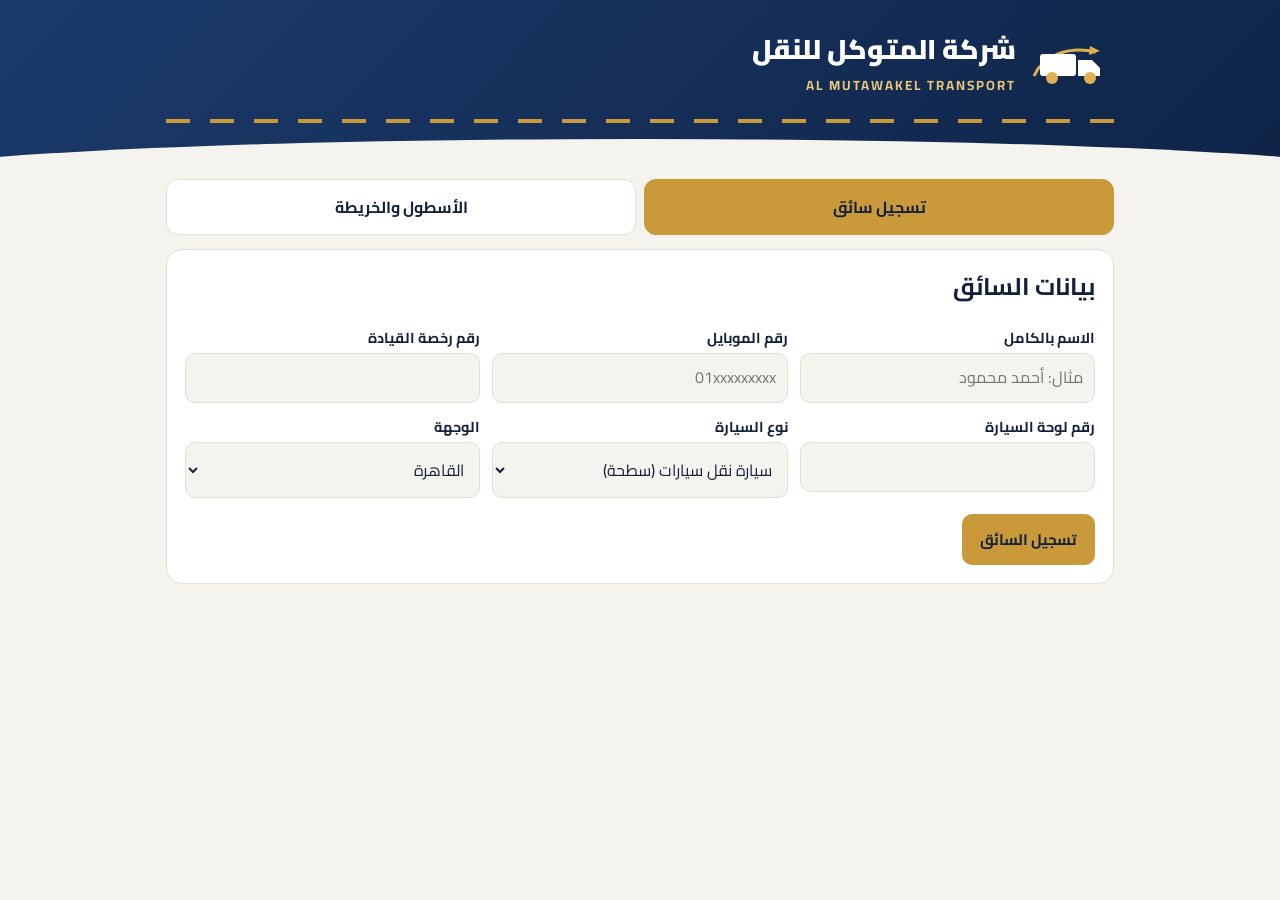
<file: public/index.html>
<!DOCTYPE html>
<html lang="ar" dir="rtl">
<head>
<meta charset="utf-8">
<meta name="viewport" content="width=device-width, initial-scale=1, viewport-fit=cover">
<title>المتوكل للنقل | تسجيل ومتابعة السائقين</title>
<link href="https://fonts.googleapis.com/css2?family=Cairo:wght@400;700;900&display=swap" rel="stylesheet">
<link rel="stylesheet" href="style.css">
</head>
<body>
<header><div class="wrap">
<div class="brand">
<svg width="84" height="54" viewBox="0 0 84 54" aria-hidden="true"><path d="M4 40c10-22 36-30 62-24" stroke="#e0b04f" stroke-width="3" fill="none"/><path d="M60 10l10 5-11 4z" fill="#e0b04f"/><rect x="10" y="18" width="36" height="22" rx="3" fill="#fff"/><path d="M48 24h14l8 8v8H48z" fill="#fff"/><circle cx="22" cy="42" r="6" fill="#e0b04f"/><circle cx="60" cy="42" r="6" fill="#e0b04f"/></svg>
<div><h1>شركة المتوكل للنقل</h1><small>AL MUTAWAKEL TRANSPORT</small></div></div>
<div class="road"></div>
</div></header>
<main class="wrap">
<div class="tabs"><button id="t1" class="on" onclick="tab(1)">تسجيل سائق</button><button id="t2" onclick="tab(2)">الأسطول والخريطة</button></div>

<section id="p1" class="card">
<h2 style="margin-top:0">بيانات السائق</h2>
<div class="grid">
<div><label>الاسم بالكامل</label><input id="n" placeholder="مثال: أحمد محمود"></div>
<div><label>رقم الموبايل</label><input id="ph" inputmode="tel" placeholder="01xxxxxxxxx"></div>
<div><label>رقم رخصة القيادة</label><input id="lic"></div>
<div><label>رقم لوحة السيارة</label><input id="pl"></div>
<div><label>نوع السيارة</label><select id="ty"><option>سيارة نقل سيارات (سطحة)</option><option>تريلا</option><option>نقل ربع</option></select></div>
<div><label>الوجهة</label><select id="de"></select></div>
</div>
<p style="margin-bottom:0"><button class="btn g" onclick="add()">تسجيل السائق</button> <span id="msg" class="ok"></span></p>
</section>

<section id="p2" hidden>
<div class="stats"><div><b id="s1">0</b>سائقين</div><div><b id="s2">0</b>في الطريق</div><div><b id="s3">0</b>وصلوا</div></div>
<div class="card"><svg class="map" id="map" viewBox="0 0 300 230" role="img" aria-label="خريطة تتبع السائقين"></svg>
<p class="mut" style="margin-bottom:0">الخريطة توضيحية. النقاط الذهبية هي مواقع السائقين والخط المنقط يصل لوجهتهم.</p></div>
<div class="card" id="list"></div>
</section>
</main>
<script src="app.js"></script>
</body>
</html>
</file>
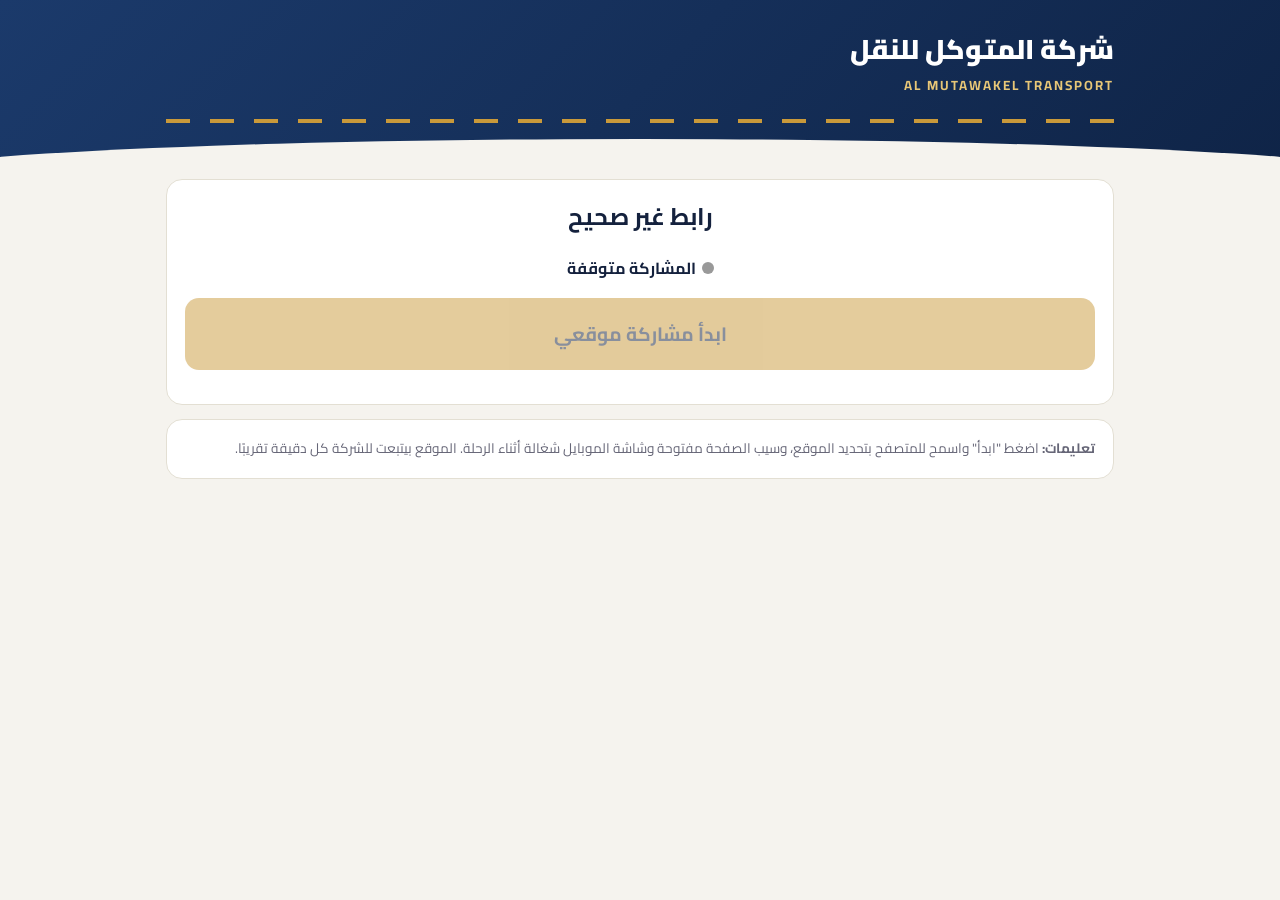
<file: driver.html>
<!DOCTYPE html>
<html lang="ar" dir="rtl">
<head>
<meta charset="utf-8">
<meta name="viewport" content="width=device-width, initial-scale=1, viewport-fit=cover">
<title>المتوكل للنقل | صفحة السائق</title>
<link href="https://fonts.googleapis.com/css2?family=Cairo:wght@400;700;900&display=swap" rel="stylesheet">
<link rel="stylesheet" href="style.css">
<style>
.big{width:100%;padding:18px;font-size:1.2rem;border-radius:14px}
.pulse{display:inline-block;width:12px;height:12px;border-radius:50%;background:#2a9d5c;margin-left:6px;animation:pl 1.4s infinite}
@keyframes pl{50%{opacity:.25}}
.off{background:#999;animation:none}
.err{color:#c0392b;font-weight:700}
a[hidden]{display:none!important}
</style>
</head>
<body>
<header><div class="wrap">
<div class="brand"><div><h1>شركة المتوكل للنقل</h1><small>AL MUTAWAKEL TRANSPORT</small></div></div>
<div class="road"></div>
</div></header>
<main class="wrap">
<div class="card" style="text-align:center">
<h2 id="hi" style="margin-top:0">جاري التحميل...</h2>
<p class="mut" id="dest"></p>
<p><span class="pulse off" id="dot"></span><b id="st">المشاركة متوقفة</b></p>
<button class="btn g big" id="go" onclick="toggle()">ابدأ مشاركة موقعي</button>
<p><a id="nav" class="btn big" hidden target="_blank" rel="noopener" style="display:block;text-decoration:none;background:var(--navy);color:#fff">افتح الطريق في خرائط جوجل</a></p>
<p id="info" class="mut"></p>
<p id="err" class="err"></p>
</div>
<div class="card mut">
<b>تعليمات:</b> اضغط "ابدأ" واسمح للمتصفح بتحديد الموقع، وسيب الصفحة مفتوحة وشاشة الموبايل شغالة أثناء الرحلة. الموقع بيتبعت للشركة كل دقيقة تقريبًا.
</div>
</main>
<script src="config.js"></script>
<script src="common.js"></script>
<script src="driver.js"></script>
</body>
</html>
</file>
<file: public/style.css>
:root{box-sizing:border-box;padding-top:env(safe-area-inset-top,0px);padding-bottom:env(safe-area-inset-bottom,0px);
--bg:#f5f3ee;--card:#fff;--ink:#14213d;--mut:#667;--navy:#1b3a6b;--gold:#c9993a;--line:#e3dfd3}
html{scroll-padding-top:env(safe-area-inset-top,0px)}
@media(prefers-color-scheme:dark){:root:not([data-theme="light"]){--bg:#0d1526;--card:#16223b;--ink:#eef1f8;--mut:#9aa6c2;--navy:#6f98e0;--gold:#e0b04f;--line:#27365a}}
:root[data-theme="dark"]{--bg:#0d1526;--card:#16223b;--ink:#eef1f8;--mut:#9aa6c2;--navy:#6f98e0;--gold:#e0b04f;--line:#27365a}
*{box-sizing:border-box}
body{margin:0;background:var(--bg);color:var(--ink);font-family:Cairo,Tahoma,Arial,sans-serif;line-height:1.6}
header{background:linear-gradient(135deg,#1b3a6b,#0f2447);color:#fff;padding:28px 18px 56px;position:relative;overflow:hidden}
header:after{content:"";position:absolute;inset:auto -10% -40px -10%;height:80px;background:var(--bg);border-radius:50% 50% 0 0}
.wrap{max-width:980px;margin:0 auto;padding:0 16px}
.brand{display:flex;align-items:center;gap:14px}
.brand h1{margin:0;font-size:1.7rem;font-weight:900}
.brand small{color:#e8c777;letter-spacing:2px;font-weight:700}
.road{height:4px;margin-top:22px;background:repeating-linear-gradient(90deg,#c9993a 0 24px,transparent 24px 44px);animation:mv 2s linear infinite}
@keyframes mv{to{background-position:-44px 0}}
@media(prefers-reduced-motion:reduce){.road{animation:none}}
main{margin-top:-24px;position:relative;z-index:2;padding-bottom:40px}
.tabs{display:flex;gap:8px;margin-bottom:14px}
.tabs button{flex:1;padding:12px;border:0;border-radius:12px;background:var(--card);color:var(--ink);font:700 1rem Cairo,sans-serif;cursor:pointer;border:1px solid var(--line)}
.tabs button.on{background:var(--gold);color:#14213d;border-color:var(--gold)}
.card{background:var(--card);border:1px solid var(--line);border-radius:16px;padding:18px;margin-bottom:14px}
.grid{display:grid;grid-template-columns:repeat(auto-fit,minmax(220px,1fr));gap:12px}
label{display:block;font-weight:700;font-size:.9rem;margin-bottom:4px}
input,select{width:100%;padding:11px;border-radius:10px;border:1px solid var(--line);background:var(--bg);color:var(--ink);font:inherit}
.btn{padding:11px 18px;border:0;border-radius:10px;background:var(--navy);color:#fff;font:700 .95rem Cairo,sans-serif;cursor:pointer}
.btn.g{background:var(--gold);color:#14213d}.btn.s{padding:6px 10px;font-size:.8rem}
.stats{display:grid;grid-template-columns:repeat(3,1fr);gap:10px;margin-bottom:14px}
.stats div{background:var(--card);border:1px solid var(--line);border-radius:14px;padding:12px;text-align:center}
.stats b{display:block;font-size:1.6rem;color:var(--gold)}
.row{display:flex;justify-content:space-between;align-items:center;gap:8px;flex-wrap:wrap;padding:12px 0;border-bottom:1px dashed var(--line)}
.row:last-child{border:0}
.tag{background:var(--navy);color:#fff;border-radius:99px;padding:2px 10px;font-size:.75rem}
.bar{height:8px;background:var(--line);border-radius:9px;overflow:hidden;margin-top:6px;min-width:160px}
.bar i{display:block;height:100%;background:var(--gold)}
svg.map{width:100%;height:auto;background:var(--bg);border-radius:12px;border:1px solid var(--line)}
.mut{color:var(--mut);font-size:.85rem}
.ok{color:#2a9d5c;font-weight:700}
</file>
<file: style.css>
:root{box-sizing:border-box;padding-top:env(safe-area-inset-top,0px);padding-bottom:env(safe-area-inset-bottom,0px);
--bg:#f5f3ee;--card:#fff;--ink:#14213d;--mut:#667;--navy:#1b3a6b;--gold:#c9993a;--line:#e3dfd3}
html{scroll-padding-top:env(safe-area-inset-top,0px)}
@media(prefers-color-scheme:dark){:root:not([data-theme="light"]){--bg:#0d1526;--card:#16223b;--ink:#eef1f8;--mut:#9aa6c2;--navy:#6f98e0;--gold:#e0b04f;--line:#27365a}}
:root[data-theme="dark"]{--bg:#0d1526;--card:#16223b;--ink:#eef1f8;--mut:#9aa6c2;--navy:#6f98e0;--gold:#e0b04f;--line:#27365a}
*{box-sizing:border-box}
body{margin:0;background:var(--bg);color:var(--ink);font-family:Cairo,Tahoma,Arial,sans-serif;line-height:1.6}
header{background:linear-gradient(135deg,#1b3a6b,#0f2447);color:#fff;padding:28px 18px 56px;position:relative;overflow:hidden}
header:after{content:"";position:absolute;inset:auto -10% -40px -10%;height:80px;background:var(--bg);border-radius:50% 50% 0 0}
.wrap{max-width:980px;margin:0 auto;padding:0 16px}
.brand{display:flex;align-items:center;gap:14px}
.brand h1{margin:0;font-size:1.7rem;font-weight:900}
.brand small{color:#e8c777;letter-spacing:2px;font-weight:700}
.road{height:4px;margin-top:22px;background:repeating-linear-gradient(90deg,#c9993a 0 24px,transparent 24px 44px);animation:mv 2s linear infinite}
@keyframes mv{to{background-position:-44px 0}}
@media(prefers-reduced-motion:reduce){.road{animation:none}}
main{margin-top:-24px;position:relative;z-index:2;padding-bottom:40px}
.tabs{display:flex;gap:8px;margin-bottom:14px}
.tabs button{flex:1;padding:12px;border:0;border-radius:12px;background:var(--card);color:var(--ink);font:700 1rem Cairo,sans-serif;cursor:pointer;border:1px solid var(--line)}
.tabs button.on{background:var(--gold);color:#14213d;border-color:var(--gold)}
.card{background:var(--card);border:1px solid var(--line);border-radius:16px;padding:18px;margin-bottom:14px}
.grid{display:grid;grid-template-columns:repeat(auto-fit,minmax(220px,1fr));gap:12px}
label{display:block;font-weight:700;font-size:.9rem;margin-bottom:4px}
input,select{width:100%;padding:11px;border-radius:10px;border:1px solid var(--line);background:var(--bg);color:var(--ink);font:inherit}
.btn{padding:11px 18px;border:0;border-radius:10px;background:var(--navy);color:#fff;font:700 .95rem Cairo,sans-serif;cursor:pointer}
.btn.g{background:var(--gold);color:#14213d}.btn.s{padding:6px 10px;font-size:.8rem}
.stats{display:grid;grid-template-columns:repeat(3,1fr);gap:10px;margin-bottom:14px}
.stats div{background:var(--card);border:1px solid var(--line);border-radius:14px;padding:12px;text-align:center}
.stats b{display:block;font-size:1.6rem;color:var(--gold)}
.row{display:flex;justify-content:space-between;align-items:center;gap:8px;flex-wrap:wrap;padding:12px 0;border-bottom:1px dashed var(--line)}
.row:last-child{border:0}
.tag{background:var(--navy);color:#fff;border-radius:99px;padding:2px 10px;font-size:.75rem}
.bar{height:8px;background:var(--line);border-radius:9px;overflow:hidden;margin-top:6px;min-width:160px}
.bar i{display:block;height:100%;background:var(--gold)}
#map{direction:ltr;height:440px;border-radius:12px;border:1px solid var(--line);z-index:0}
.trk{font-size:22px;line-height:32px;text-align:center;width:36px;height:36px;border-radius:50%;background:#c9993a;border:2px solid #1b3a6b;box-shadow:0 2px 6px #0004}
.trk.done{background:#2a9d5c}
.leaflet-popup-content{direction:rtl;font-family:Cairo,sans-serif}
.mut{color:var(--mut);font-size:.85rem}
.ok{color:#2a9d5c;font-weight:700}
.srch{display:flex;gap:8px}.srch input{flex:1}
#res .opt{display:block;width:100%;text-align:right;margin-top:6px;padding:10px;border-radius:10px;border:1px solid var(--line);background:var(--bg);color:var(--ink);font:inherit;cursor:pointer}
#res .opt:hover{border-color:var(--gold)}
#pmap{direction:ltr;height:300px;border-radius:12px;border:1px solid var(--line);z-index:0;margin-top:8px}
.pin{font-size:28px;line-height:28px;background:none;border:0}
.trk.old{background:#999;filter:grayscale(.6)}
button:disabled{opacity:.5;cursor:not-allowed}
</file>
